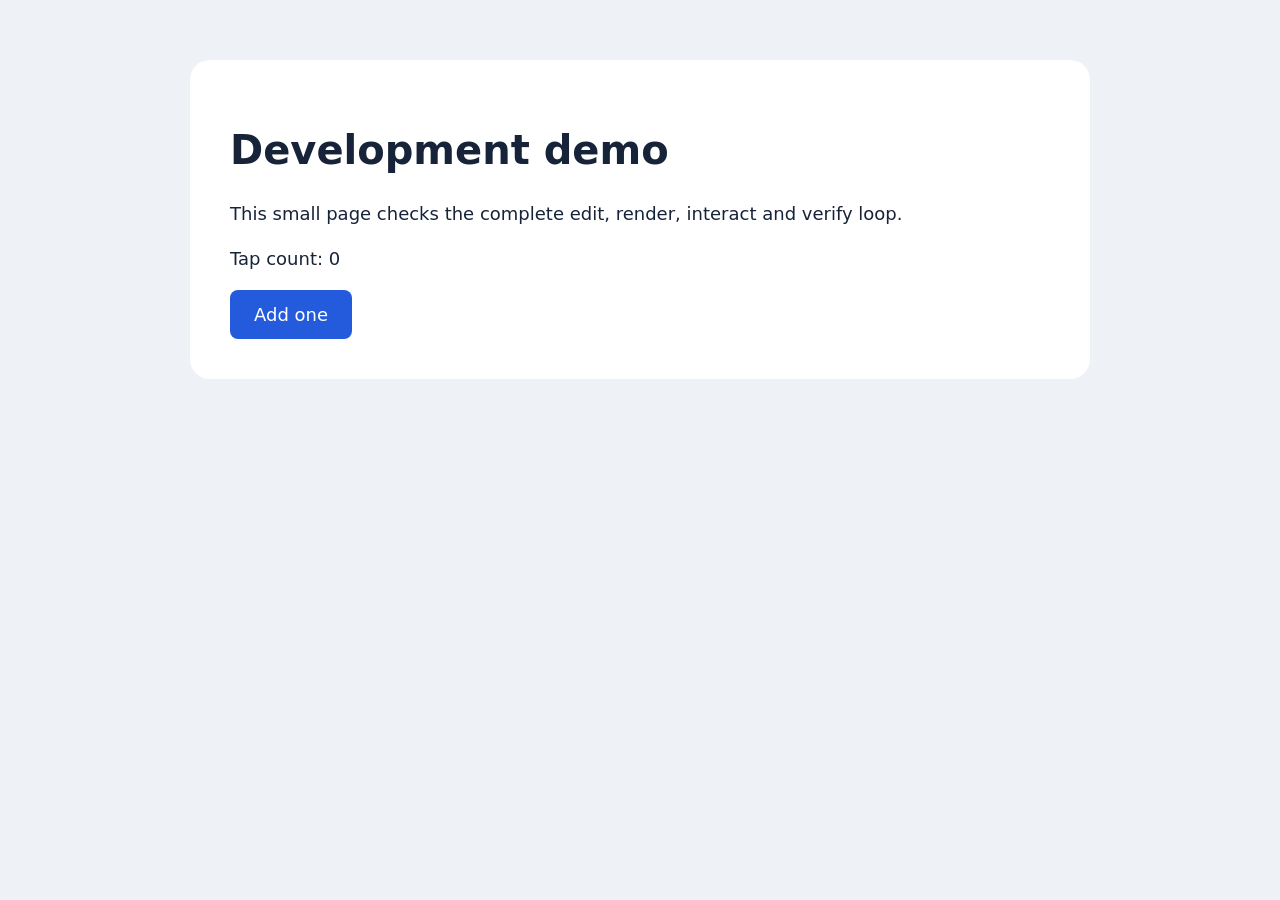
<file: tests/fixtures/trusted-development/web/index.html>
<!doctype html>
<html lang="en">
<meta charset="utf-8">
<meta name="viewport" content="width=device-width, initial-scale=1">
<title>Development demo</title>
<style>
  body { margin: 0; background: #eef2f7; color: #172338; font: 18px system-ui; }
  main { width: 820px; margin: 60px auto; padding: 40px; background: white; border-radius: 20px; }
  h1 { font-size: 40px; }
  p { line-height: 1.5; }
  button { padding: 14px 24px; background: #245adc; color: white; border: 0; border-radius: 8px; font: inherit; cursor: pointer; }
</style>
<main>
  <h1>Development demo</h1>
  <p>This small page checks the complete edit, render, interact and verify loop.</p>
  <p id="count" aria-live="polite">Tap count: 0</p>
  <button type="button">Add one</button>
</main>
<script>
  let count = 0;
  document.querySelector('button').addEventListener('click', () => {
    document.querySelector('#count').textContent = `Tap count: ${++count}`;
  });
</script>
</html>
</file>
